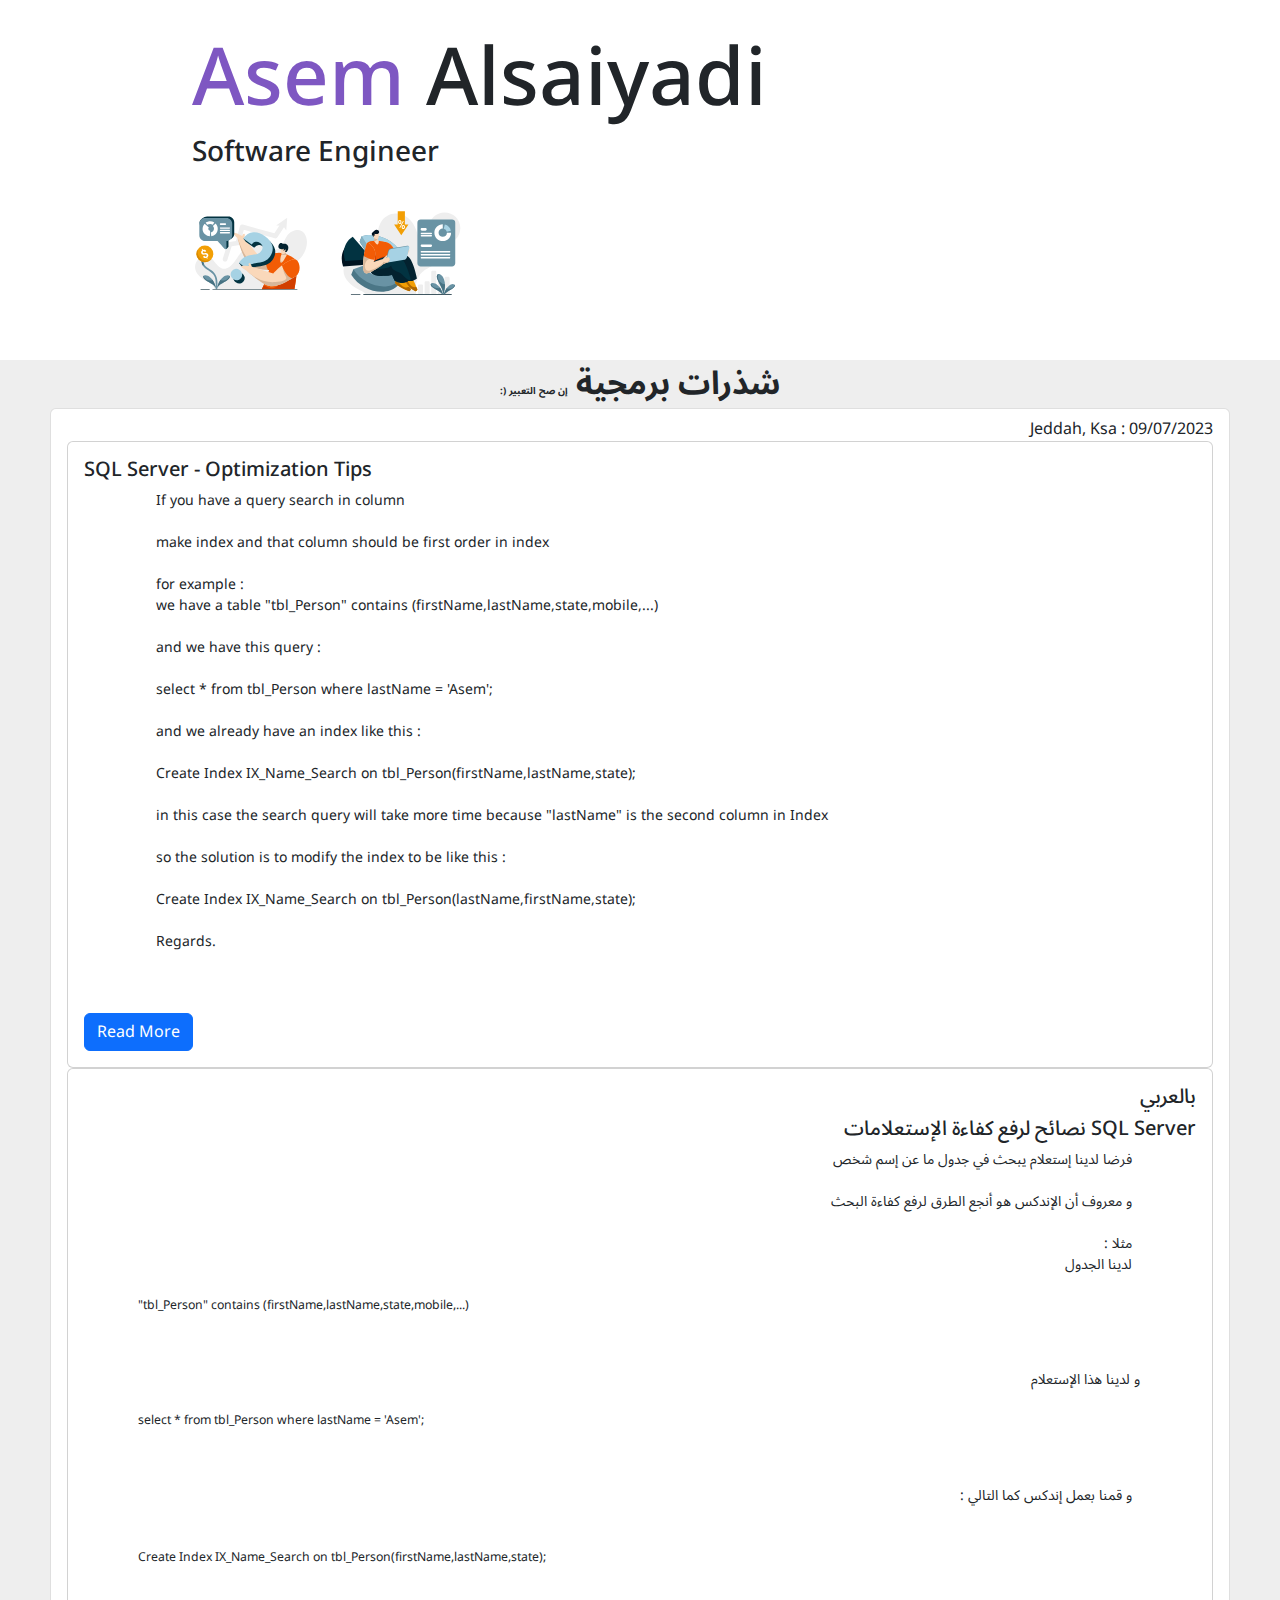
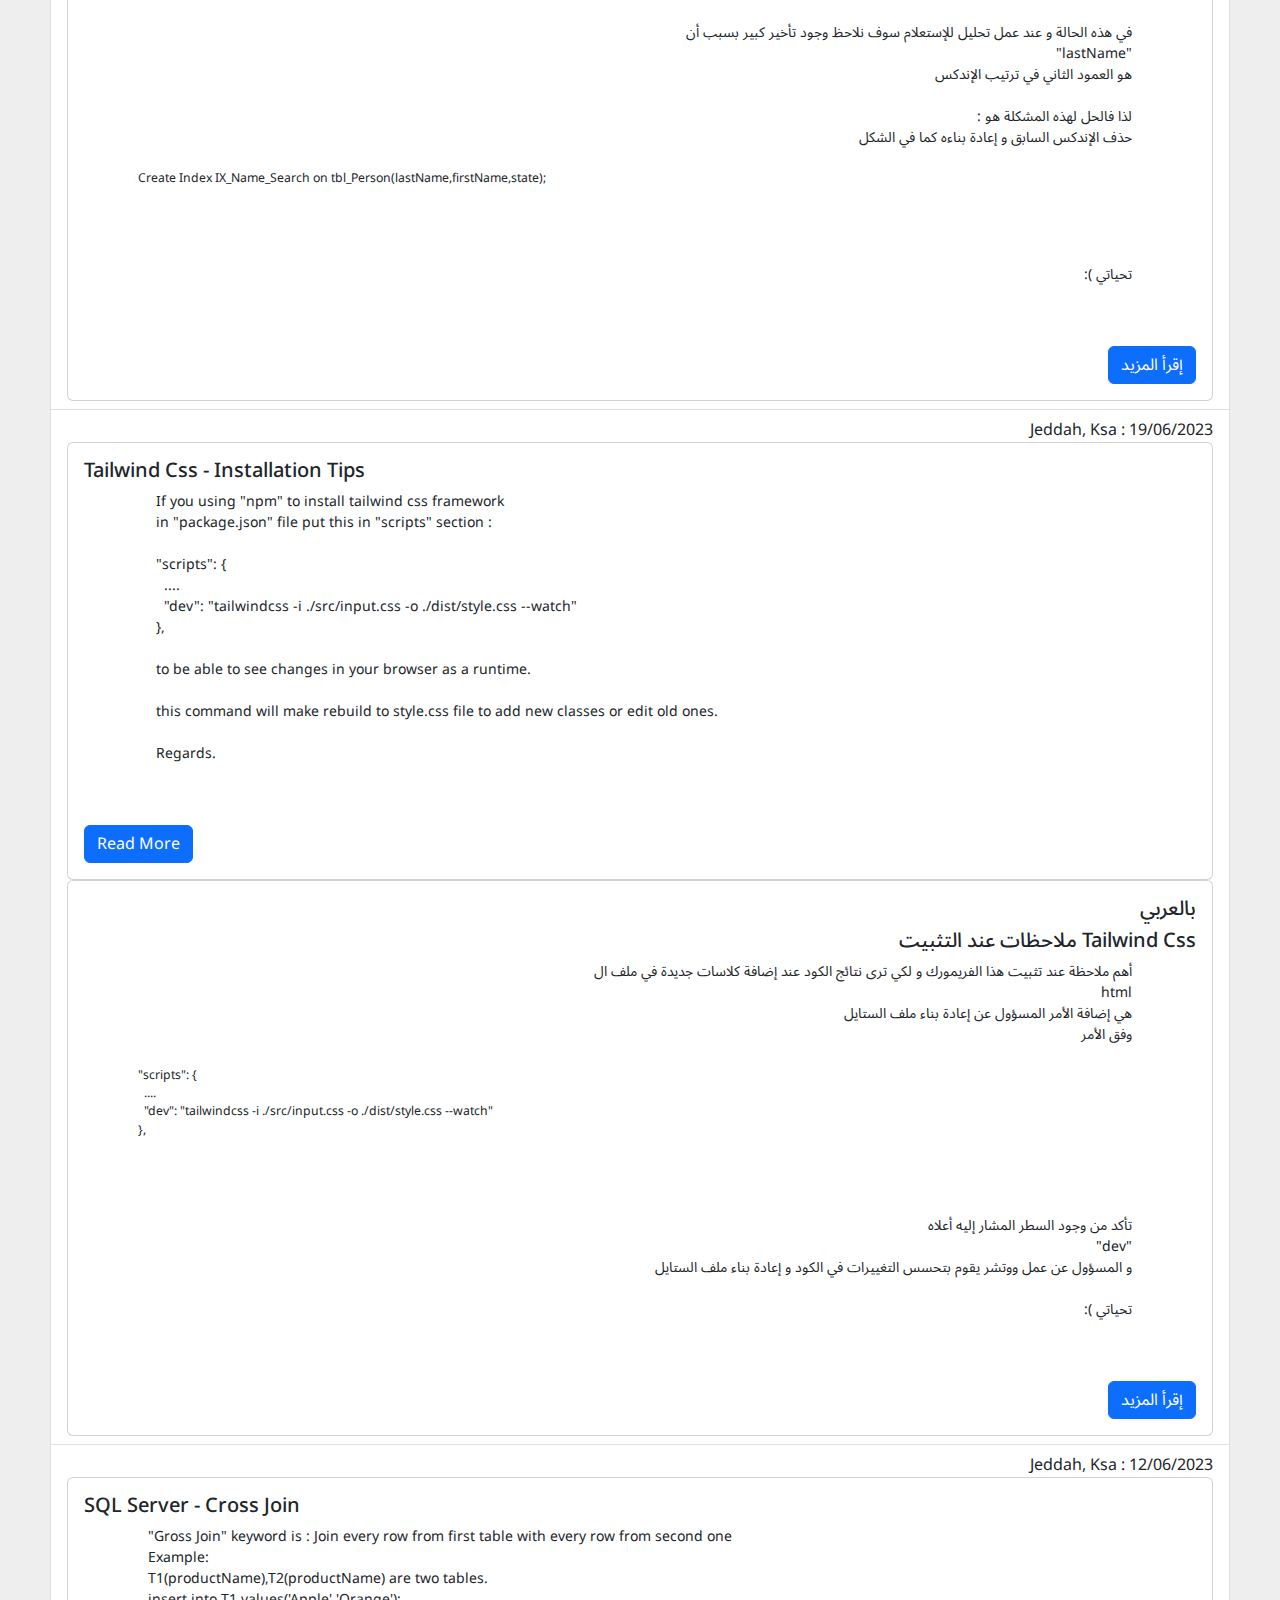
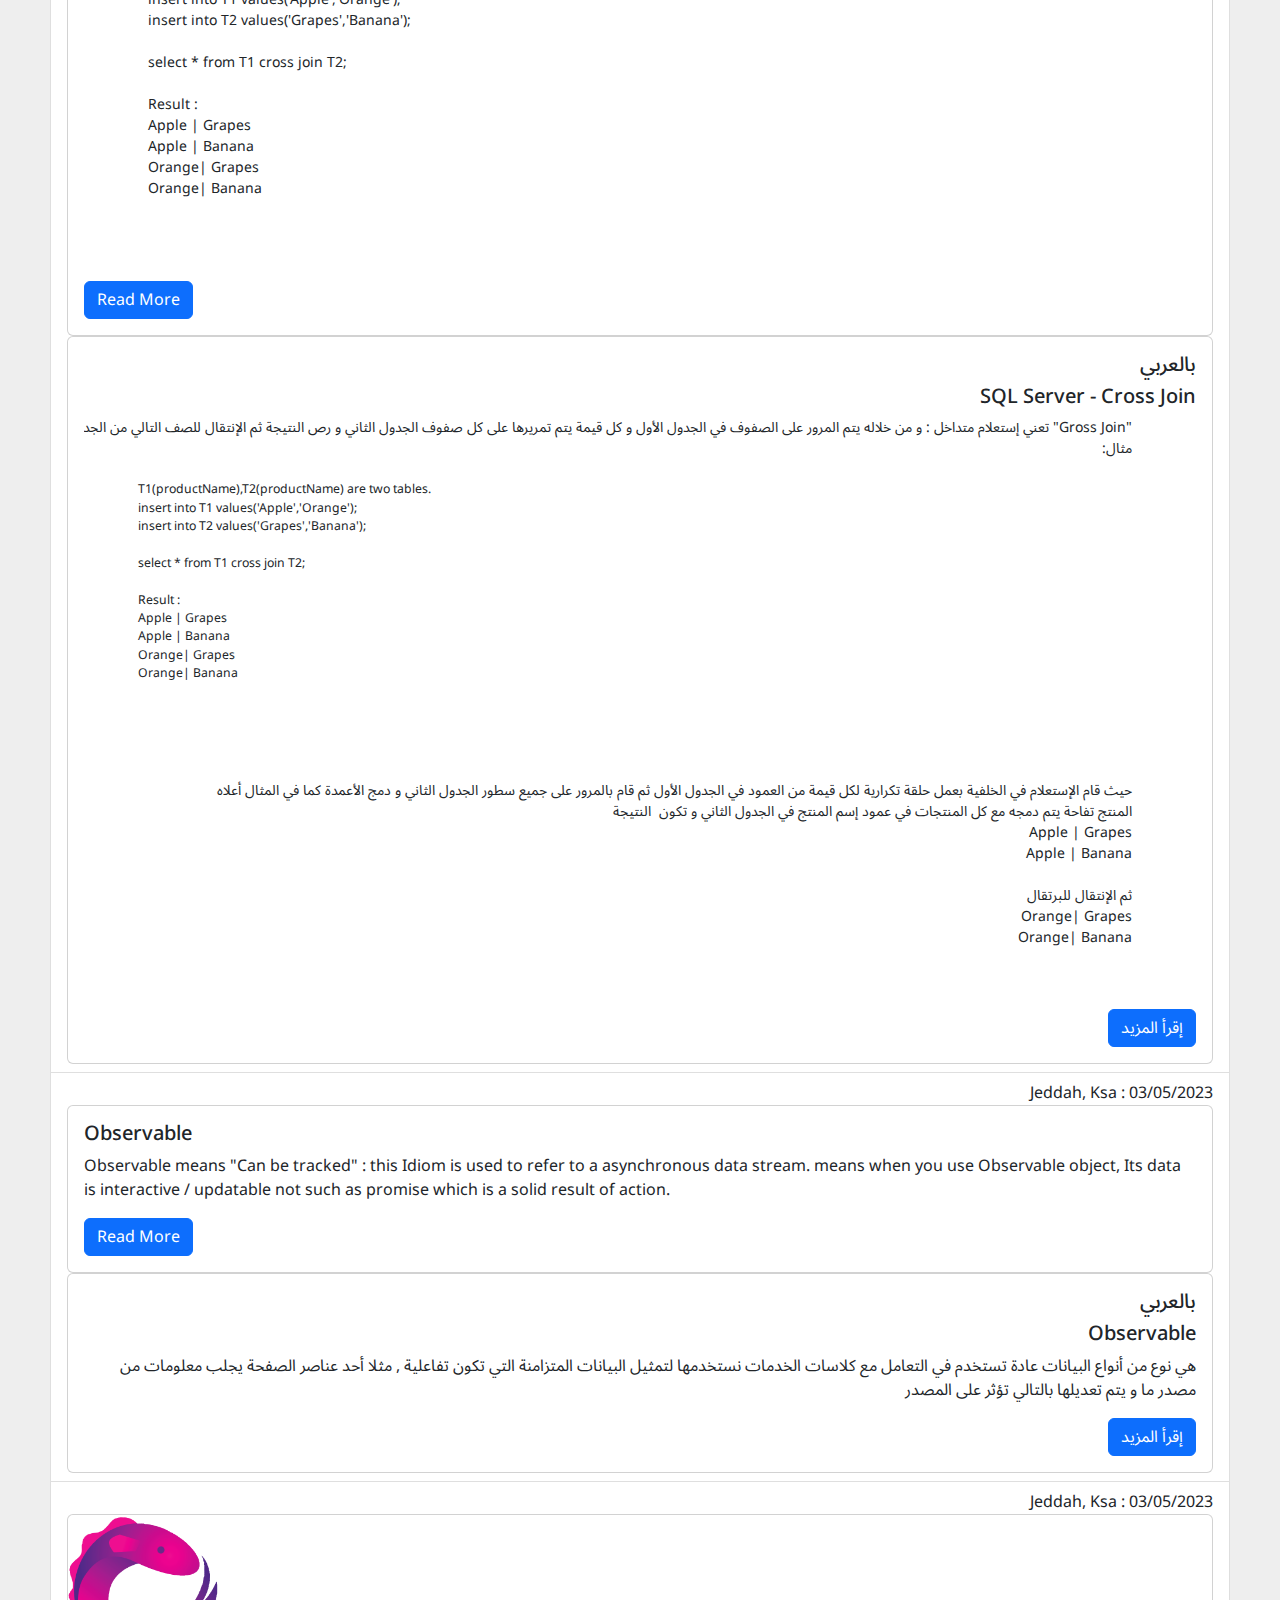
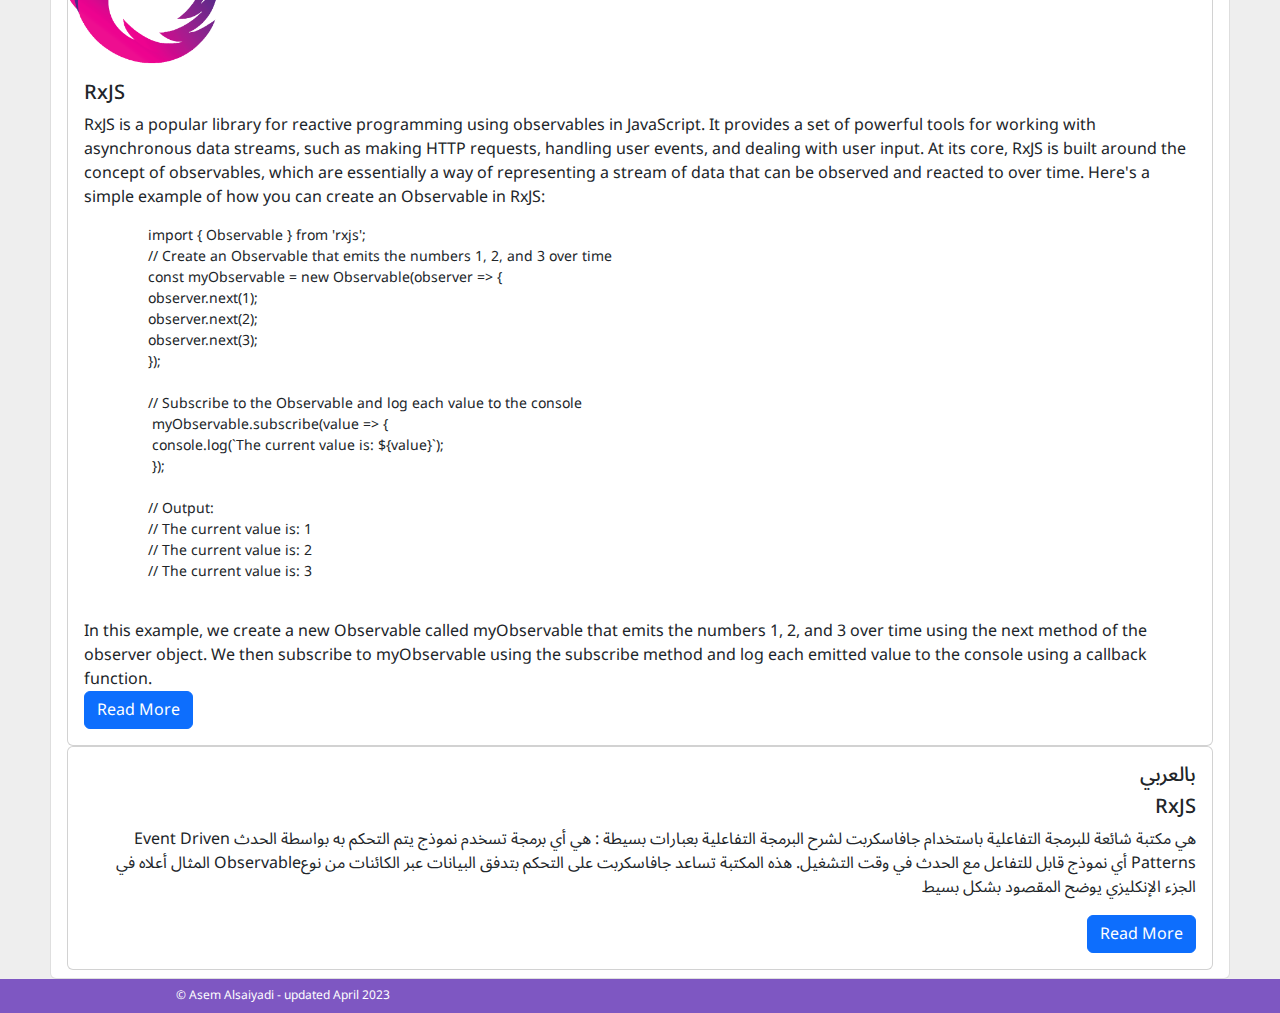
<file: index.html>
<!doctype html>
<html>

<head>
  <meta charset="utf-8">
  <meta name="viewport" content="width=device-width, initial-scale=1.0">
  <title>CV - Asem Alsaiyadi</title>
  <link rel="stylesheet" href="css/bootstrap.min.css">
  <link rel="preconnect" href="https://fonts.gstatic.com" crossorigin>
  <link rel="stylesheet" href="https://fonts.googleapis.com/css2?family=Noto+Sans+Arabic&display=swap">
  <link rel="stylesheet" href="css/style.css">
  <link rel="stylesheet" href="css/animations.css">
  <link rel="stylesheet" href="css/font-awesome.min.css">
  <link rel="preconnect" href="https://fonts.googleapis.com">
  <link rel="preconnect" href="https://fonts.googleapis.com">

  <script src="https://platform.linkedin.com/badges/js/profile.js" async defer type="text/javascript"></script>
</head>

<body>
  <header class="header">
    <div class="container align-center">
      <div class="avatar">
      </div>
      <div class="flex-fill">
        <h1 class="name"><span class="tc-main">Asem</span> Alsaiyadi</h1>
        <h3>Software Engineer</h3>
      </div>
    </div>
    <div class="container">
      <div class="flex-md-column imagebox style1">
        <a href="resume.html" style="text-decoration: none;">
          <img src="images/cv-icon.svg" width="150" alt="">
          <div class="imagebox-title">
            <h3><span>Resume</span></h3>
          </div>
        </a>
      </div>
      <div class="flex-md-column imagebox style1">
        <a href="projects.html" style="text-decoration: none;">
          <img src="images/projects-icon.svg" width="150" alt="Personal Projects">

          <div class="imagebox-title">
            <h3><span>Projects</span></h3>
          </div>
        </a>
      </div>
    </div>
  </header>
  <div class="container-fluid">
    <div class="row text-center">
      <label style="font-size: 2rem;direction: rtl;font-weight: 700;">شذرات برمجية <small style="font-size: 0.6rem;">إن
          صح التعبير (:</small></label>
    </div>
  </div>
  <div class="main">
    <div class="container-fluid" dir="rtl">
      
      <div class="list-group">

        <div class="list-group-item">
          <div class="list-group-item-headig">
            09/07/2023 : Jeddah, Ksa
          </div>
          <div class="card" dir="ltr">
            <div class="card-body">
              <h5 class="card-title">SQL Server - Optimization Tips</h5>
              <pre class="card-text">
                  If you have a query search in column 

                  make index and that column should be first order in index

                  for example :
                  we have a table "tbl_Person" contains (firstName,lastName,state,mobile,...)

                  and we have this query :

                  select * from tbl_Person where lastName = 'Asem';

                  and we already have an index like this :

                  Create Index IX_Name_Search on tbl_Person(firstName,lastName,state);

                  in this case the search query will take more time because "lastName" is the second column in Index

                  so the solution is to modify the index to be like this :
                  
                  Create Index IX_Name_Search on tbl_Person(lastName,firstName,state);

                  Regards.
              </pre>
              <br>
              <a href="#" class="btn btn-primary">Read More</a>
            </div>
          </div>
          <div class="card" dir="rtl">
            <div class="card-body">
              <h5>بالعربي</h5>
              <h5 class="card-title ar-title">SQL Server نصائح لرفع كفاءة الإستعلامات </h5>
              <pre class="card-text">
                فرضا لدينا إستعلام يبحث في جدول ما عن إسم شخص

                و معروف أن الإندكس هو أنجع الطرق لرفع كفاءة البحث

                مثلا :
                لدينا الجدول 
                <pre dir="ltr">
                  "tbl_Person" contains (firstName,lastName,state,mobile,...)
                </pre>
              و لدينا هذا الإستعلام 
                <pre dir="ltr">
                  select * from tbl_Person where lastName = 'Asem';
                </pre>
                و قمنا بعمل إندكس كما التالي :
                
                <pre dir="ltr">
                  Create Index IX_Name_Search on tbl_Person(firstName,lastName,state);
                </pre>
                في هذه الحالة و عند عمل تحليل للإستعلام سوف نلاحظ وجود تأخير كبير بسبب أن
                "lastName" 
                هو العمود الثاني في ترتيب الإندكس

                لذا فالحل لهذه المشكلة هو :
                حذف الإندكس السابق و إعادة بناءه كما في الشكل
                <pre dir="ltr">
                  Create Index IX_Name_Search on tbl_Person(lastName,firstName,state);
                </pre>

                تحياتي ):
              </pre>
              <br>
              <a href="#" class="btn btn-primary">إقرأ المزيد</a>
            </div>
          </div>

        </div>

        <div class="list-group-item">
          <div class="list-group-item-headig">
            19/06/2023 : Jeddah, Ksa
          </div>
          <div class="card" dir="ltr">
            <div class="card-body">
              <h5 class="card-title">Tailwind Css - Installation Tips</h5>
              <pre class="card-text">
                  If you using "npm" to install tailwind css framework
                  in "package.json" file put this in "scripts" section :

                  "scripts": {
                    ....
                    "dev": "tailwindcss -i ./src/input.css -o ./dist/style.css --watch"
                  },

                  to be able to see changes in your browser as a runtime.

                  this command will make rebuild to style.css file to add new classes or edit old ones.

                  Regards.
              </pre>
              <br>
              <a href="#" class="btn btn-primary">Read More</a>
            </div>
          </div>
          <div class="card" dir="rtl">
            <div class="card-body">
              <h5>بالعربي</h5>
              <h5 class="card-title ar-title">Tailwind Css ملاحظات عند التثبيت </h5>
              <pre class="card-text">
                أهم ملاحظة عند تثبيت هذا الفريمورك و لكي ترى نتائج الكود عند إضافة كلاسات جديدة في ملف ال
                html
                هي إضافة الأمر المسؤول عن إعادة بناء ملف الستايل
                وفق الأمر
                <pre dir="ltr">
                  "scripts": {
                    ....
                    "dev": "tailwindcss -i ./src/input.css -o ./dist/style.css --watch"
                  },
                </pre>
                
                تأكد من وجود السطر المشار إليه أعلاه
                "dev"
                و المسؤول عن عمل ووتشر يقوم بتحسس التغييرات في الكود و إعادة بناء ملف الستايل

                تحياتي ):
              </pre>
              <br>
              <a href="#" class="btn btn-primary">إقرأ المزيد</a>
            </div>
          </div>

        </div>

        <div class="list-group-item">
          <div class="list-group-item-headig">
            12/06/2023 : Jeddah, Ksa
          </div>
          <div class="card" dir="ltr">
            <div class="card-body">
              <h5 class="card-title">SQL Server - Cross Join</h5>
              <pre class="card-text">
                "Gross Join" keyword is : Join every row from first table with every row from second one
                Example:
                T1(productName),T2(productName) are two tables.
                insert into T1 values('Apple','Orange');
                insert into T2 values('Grapes','Banana');

                select * from T1 cross join T2;

                Result :
                Apple | Grapes
                Apple | Banana
                Orange| Grapes
                Orange| Banana
                
              </pre>
              <br>
              <a href="#" class="btn btn-primary">Read More</a>
            </div>
          </div>
          <div class="card" dir="rtl">
            <div class="card-body">
              <h5>بالعربي</h5>
              <h5 class="card-title">SQL Server - Cross Join</h5>
              <pre class="card-text">
                "Gross Join" تعني إستعلام متداخل : و من خلاله يتم المرور على الصفوف في الجدول الأول و كل قيمة يتم تمريرها على كل صفوف الجدول الثاني و رص النتيجة ثم الإنتقال للصف التالي من الجدول الأول و هكذا
                مثال:
                <pre dir="ltr">
                  T1(productName),T2(productName) are two tables.
                  insert into T1 values('Apple','Orange');
                  insert into T2 values('Grapes','Banana');
  
                  select * from T1 cross join T2;
  
                  Result :
                  Apple | Grapes
                  Apple | Banana
                  Orange| Grapes
                  Orange| Banana
                </pre>
                

                حيث قام الإستعلام في الخلفية بعمل حلقة تكرارية لكل قيمة من العمود في الجدول الأول ثم قام بالمرور على جميع سطور الجدول الثاني و دمج الأعمدة كما في المثال أعلاه
                المنتج تفاحة يتم دمجه مع كل المنتجات في عمود إسم المنتج في الجدول الثاني و تكون  النتيجة
                Apple | Grapes
                Apple | Banana

                ثم الإنتقال للبرتقال
                Orange| Grapes
                Orange| Banana
              </pre>
              <br>
              <a href="#" class="btn btn-primary">إقرأ المزيد</a>
            </div>
          </div>

        </div>

        <div class="list-group-item">
          <div class="list-group-item-headig">
            03/05/2023 : Jeddah, Ksa
          </div>
          <div class="card" dir="ltr">
            <div class="card-body">
              <h5 class="card-title">Observable</h5>
              <p class="card-text">
                Observable means "Can be tracked" : this Idiom is used to refer to a asynchronous data stream.
                means when you use Observable object, Its data is interactive / updatable not such as promise which is
                a solid result of action.
              </p>
              <a href="#" class="btn btn-primary">Read More</a>
            </div>
          </div>
          <div class="card" dir="rtl">
            <div class="card-body">
              <h5>بالعربي</h5>
              <h5 class="card-title">Observable</h5>
              <p class="card-text">
                هي نوع من أنواع البيانات عادة تستخدم في التعامل مع كلاسات الخدمات
                نستخدمها لتمثيل البيانات المتزامنة التي تكون تفاعلية , مثلا أحد عناصر الصفحة يجلب معلومات من مصدر ما و
                يتم تعديلها بالتالي تؤثر على المصدر
              </p>
              <a href="#" class="btn btn-primary">إقرأ المزيد</a>
            </div>
          </div>
        </div>

        <div class="list-group-item">
          <div class="list-group-item-headig">
            03/05/2023 : Jeddah, Ksa
          </div>
          <div class="card" dir="ltr">
            <img src="images/rxjs.png" style="max-width: 150px !important;" class="card-img-top" alt="...">
            <div class="card-body">
              <h5 class="card-title">RxJS</h5>
              <p class="card-text">
                RxJS is a popular library for reactive programming using observables in JavaScript. It provides a set of
                powerful tools for working with asynchronous data streams, such as making HTTP requests, handling user
                events,
                and dealing with user input.

                At its core, RxJS is built around the concept of observables, which are essentially a way of
                representing
                a stream of data that can be observed and reacted to over time.

                Here's a simple example of how you can create an Observable in RxJS:

              <pre>
                import { Observable } from 'rxjs';
                // Create an Observable that emits the numbers 1, 2, and 3 over time
                const myObservable = new Observable(observer => {
                observer.next(1);
                observer.next(2);
                observer.next(3);
                });
              
                // Subscribe to the Observable and log each value to the console
                 myObservable.subscribe(value => {
                 console.log(`The current value is: ${value}`);
                 });

                // Output:
                // The current value is: 1
                // The current value is: 2
                // The current value is: 3
            </pre>
              In this example, we create a new Observable called myObservable that emits the numbers 1, 2, and 3 over
              time
              using the next method of the observer object. We then subscribe to myObservable using the subscribe
              method
              and
              log each emitted value to the console using a callback function.


              </pre>
              <br>
              <a href="#" class="btn btn-primary">Read More</a>
            </div>
          </div>
          <div class="card" dir="rtl">
            <div class="card-body">
              <h5>بالعربي</h5>
              <h5 class="card-title">RxJS</h5>
              <p class="card-text">
                هي مكتبة شائعة للبرمجة التفاعلية باستخدام جافاسكربت
                لشرح البرمجة التفاعلية بعبارات بسيطة :
                هي أي برمجة تسخدم نموذج يتم التحكم به بواسطة الحدث
                Event Driven Patterns
                أي نموذج قابل للتفاعل مع الحدث في وقت التشغيل.
                هذه المكتبة تساعد جافاسكربت على التحكم بتدفق البيانات عبر الكائنات من نوعObservable

                المثال أعلاه في الجزء الإنكليزي يوضح المقصود بشكل بسيط

              </p>
              <a href="#" class="btn btn-primary">Read More</a>
            </div>
          </div>
        </div>

      </div>
    </div>
  </div>



  <footer>
    <div class="container">&copy; Asem Alsaiyadi - updated April 2023</div>
  </footer>

</body>

</html>
</file>
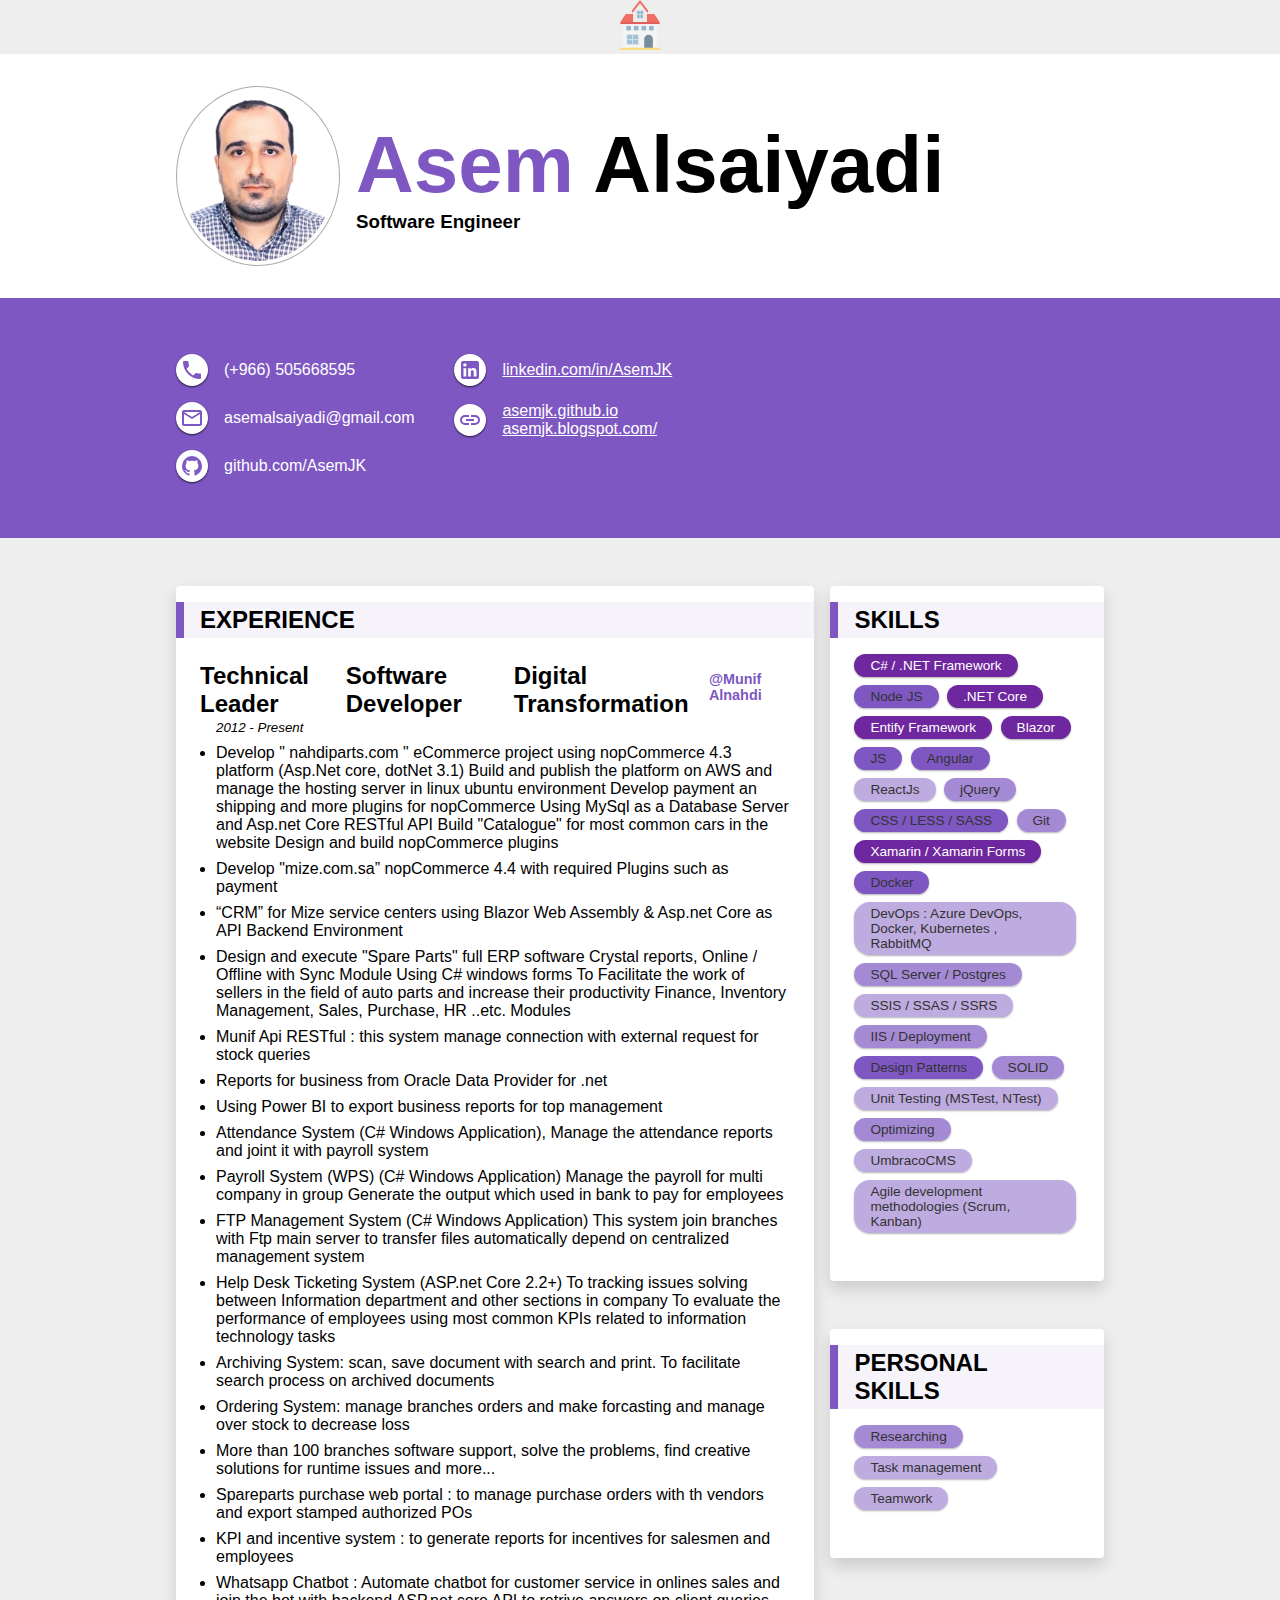
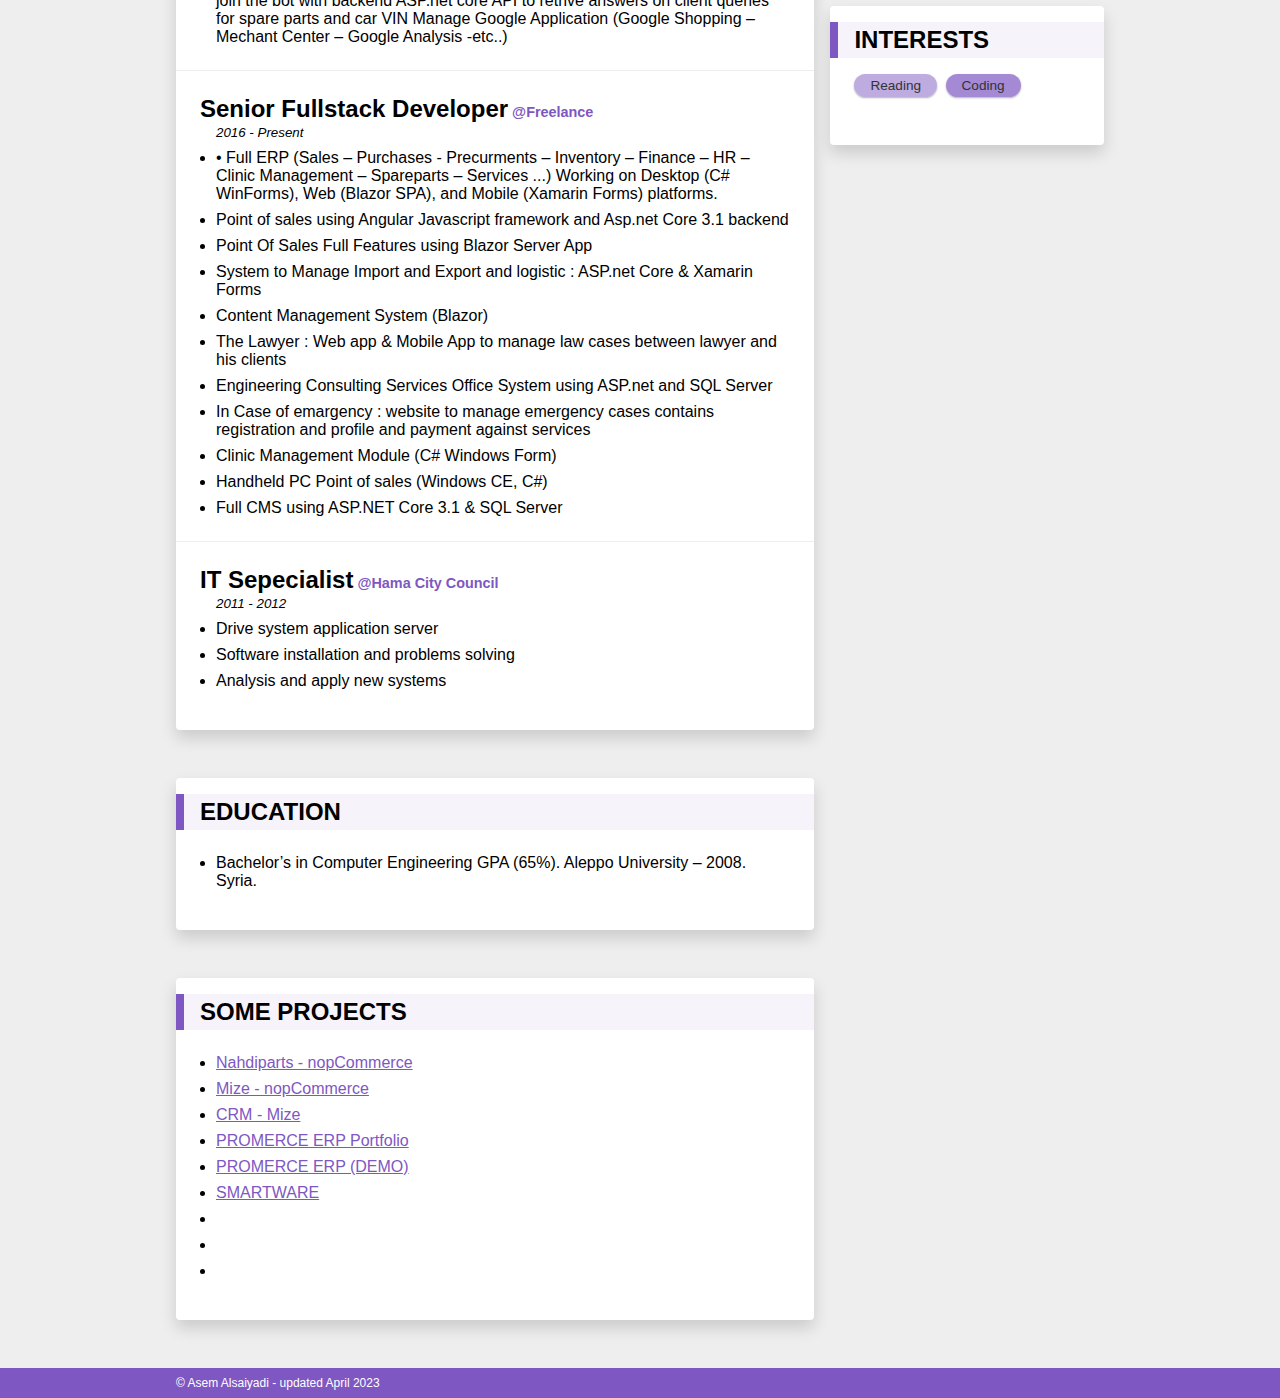
<file: resume.html>
<!doctype html>
<html>

<head>
    <meta charset="utf-8">
    <meta name="viewport" content="width=device-width, initial-scale=1.0">
    <title>CV - Asem Alsaiyadi</title>
    <link rel="stylesheet" href="css/style.css">
</head>

<body>
    <div class="container align-center">
        <a href="/index.html"><img src="images/home.svg" width="50" alt=""></a>
    </div>
    <header class="header">
        <div class="container align-center">
            <div class="avatar">
                <a href="index.html" style="text-decoration: none;"></a><img src="./images/avatar.png" alt="avatar"></a>
            </div>
            <div class="flex-fill">
                <h1 class="name"><span class="tc-main">Asem</span> Alsaiyadi</h1>
                <h3>Software Engineer</h3>
            </div>
        </div>
    </header>
    <!--  -->
    <div class="container">

    </div>
    <section class="contacts">
        <div class="container">
            <div class="col-3">
                <div class="contact">
                    <span class="contact__icon">
                        <svg style="width:24px;height:24px" viewBox="0 0 24 24">
                            <path fill="currentColor"
                                d="M6.62,10.79C8.06,13.62 10.38,15.94 13.21,17.38L15.41,15.18C15.69,14.9 16.08,14.82 16.43,14.93C17.55,15.3 18.75,15.5 20,15.5A1,1 0 0,1 21,16.5V20A1,1 0 0,1 20,21A17,17 0 0,1 3,4A1,1 0 0,1 4,3H7.5A1,1 0 0,1 8.5,4C8.5,5.25 8.7,6.45 9.07,7.57C9.18,7.92 9.1,8.31 8.82,8.59L6.62,10.79Z" />
                        </svg>
                    </span>
                    <span>(+966) 505668595</span>
                </div>
                <div class="contact">
                    <span class="contact__icon">
                        <svg style="width:24px;height:24px" viewBox="0 0 24 24">
                            <path fill="currentColor"
                                d="M22 6C22 4.9 21.1 4 20 4H4C2.9 4 2 4.9 2 6V18C2 19.1 2.9 20 4 20H20C21.1 20 22 19.1 22 18V6M20 6L12 11L4 6H20M20 18H4V8L12 13L20 8V18Z" />
                        </svg>
                    </span>
                    <span>asemalsaiyadi@gmail.com</span>
                </div>
                <div class="contact">
                    <span class="contact__icon">
                        <svg style="width:24px;height:24px" viewBox="0 0 24 24">
                            <path fill="currentColor"
                                d="M12,2A10,10 0 0,0 2,12C2,16.42 4.87,20.17 8.84,21.5C9.34,21.58 9.5,21.27 9.5,21C9.5,20.77 9.5,20.14 9.5,19.31C6.73,19.91 6.14,17.97 6.14,17.97C5.68,16.81 5.03,16.5 5.03,16.5C4.12,15.88 5.1,15.9 5.1,15.9C6.1,15.97 6.63,16.93 6.63,16.93C7.5,18.45 8.97,18 9.54,17.76C9.63,17.11 9.89,16.67 10.17,16.42C7.95,16.17 5.62,15.31 5.62,11.5C5.62,10.39 6,9.5 6.65,8.79C6.55,8.54 6.2,7.5 6.75,6.15C6.75,6.15 7.59,5.88 9.5,7.17C10.29,6.95 11.15,6.84 12,6.84C12.85,6.84 13.71,6.95 14.5,7.17C16.41,5.88 17.25,6.15 17.25,6.15C17.8,7.5 17.45,8.54 17.35,8.79C18,9.5 18.38,10.39 18.38,11.5C18.38,15.32 16.04,16.16 13.81,16.41C14.17,16.72 14.5,17.33 14.5,18.26C14.5,19.6 14.5,20.68 14.5,21C14.5,21.27 14.66,21.59 15.17,21.5C19.14,20.16 22,16.42 22,12A10,10 0 0,0 12,2Z" />
                        </svg>
                    </span>
                    <span>github.com/AsemJK</span>
                </div>
            </div>
            <div class="col-7">
                <div class="contact">
                    <span class="contact__icon">
                        <svg style="width:24px;height:24px" viewBox="0 0 24 24">
                            <path fill="currentColor"
                                d="M19 3A2 2 0 0 1 21 5V19A2 2 0 0 1 19 21H5A2 2 0 0 1 3 19V5A2 2 0 0 1 5 3H19M18.5 18.5V13.2A3.26 3.26 0 0 0 15.24 9.94C14.39 9.94 13.4 10.46 12.92 11.24V10.13H10.13V18.5H12.92V13.57C12.92 12.8 13.54 12.17 14.31 12.17A1.4 1.4 0 0 1 15.71 13.57V18.5H18.5M6.88 8.56A1.68 1.68 0 0 0 8.56 6.88C8.56 5.95 7.81 5.19 6.88 5.19A1.69 1.69 0 0 0 5.19 6.88C5.19 7.81 5.95 8.56 6.88 8.56M8.27 18.5V10.13H5.5V18.5H8.27Z" />
                        </svg>
                    </span>
                    <span><a target="_blank"
                            href="https://vn.linkedin.com/in/AsemJK">linkedin.com/in/AsemJK</a></span>
                </div>
                <div class="contact">
                    <span class="contact__icon">
                        <svg style="width:24px;height:24px" viewBox="0 0 24 24">
                            <path fill="currentColor"
                                d="M3.9,12C3.9,10.29 5.29,8.9 7,8.9H11V7H7A5,5 0 0,0 2,12A5,5 0 0,0 7,17H11V15.1H7C5.29,15.1 3.9,13.71 3.9,12M8,13H16V11H8V13M17,7H13V8.9H17C18.71,8.9 20.1,10.29 20.1,12C20.1,13.71 18.71,15.1 17,15.1H13V17H17A5,5 0 0,0 22,12A5,5 0 0,0 17,7Z" />
                        </svg>
                    </span>
                    <span>
                        <a target="_blank" href="http://AsemJK.github.io">asemjk.github.io</a><br><a target="_blank"
                            href="https://asemjk.blogspot.com/">asemjk.blogspot.com/</a>
                    </span>
                </div>
            </div>
        </div>
    </section>

    <div class="container">
        <div class="col-7 pr">
            <section class="block block--exp">
                <header>Experience</header>
                <article class="n-sizing">
                    <div class="company">
                        <h2>Technical Leader</h2>
                        <h2>Software Developer</h2>
                        <h2>Digital Transformation</h2>
                        <h4 class="company__name">&commat;Munif Alnahdi</h4>
                    </div>
                    <small class="company__time">2012 - Present</small>
                    <div class="body">
                        <p>Develop " nahdiparts.com " eCommerce project using nopCommerce 4.3 platform
                            (Asp.Net core, dotNet 3.1)
                            Build and publish the platform on AWS and manage the hosting server in linux ubuntu
                            environment
                            Develop payment an shipping and more plugins for nopCommerce
                            Using MySql as a Database Server and Asp.net Core RESTful API
                            Build "Catalogue" for most common cars in the website
                            Design and build nopCommerce plugins
                        </p>
                        <p>Develop "mize.com.sa” nopCommerce 4.4 with required Plugins such as payment</p>
                        <p>“CRM” for Mize service centers using Blazor Web Assembly & Asp.net Core as API Backend
                            Environment </p>
                        <p>Design and execute "Spare Parts" full ERP software
                            Crystal reports, Online / Offline with Sync Module
                            Using C# windows forms
                            To Facilitate the work of sellers in the field of auto parts and increase their productivity
                            Finance, Inventory Management, Sales, Purchase, HR ..etc. Modules
                        </p>
                        <p>Munif Api RESTful : this system manage connection with external request for stock queries</p>
                        <p>Reports for business from Oracle Data Provider for .net</p>
                        <p>Using Power BI to export business reports for top management</p>
                        <p>Attendance System (C# Windows Application), Manage the attendance reports and joint it with
                            payroll system</p>
                        <p>Payroll System (WPS) (C# Windows Application)
                            Manage the payroll for multi company in group
                            Generate the output which used in bank to pay for employees
                        </p>
                        <p>FTP Management System (C# Windows Application)
                            This system join branches with Ftp main server to transfer files automatically depend on
                            centralized management system
                        </p>
                        <p>Help Desk Ticketing System (ASP.net Core 2.2+)
                            To tracking issues solving between Information department and other sections in company
                            To evaluate the performance of employees using most common KPIs related to information
                            technology tasks
                        </p>
                        <p>Archiving System: scan, save document with search and print.
                            To facilitate search process on archived documents
                        </p>
                        <p>Ordering System: manage branches orders and make forcasting and manage over stock to decrease
                            loss</p>
                        <p>More than 100 branches software support, solve the problems, find creative solutions for
                            runtime issues and more...</p>
                        <p>Spareparts purchase web portal : to manage purchase orders with th vendors and export stamped
                            authorized POs</p>
                        <p>KPI and incentive system : to generate reports for incentives for salesmen and employees</p>
                        <p>Whatsapp Chatbot : Automate chatbot for customer service in onlines sales and join the bot
                            with backend ASP.net core API to retrive answers on client queries for spare parts and car
                            VIN
                            Manage Google Application (Google Shopping – Mechant Center – Google Analysis -etc..)
                        </p>
                    </div>
                </article>

                <article class="n-sizing">
                    <div class="company">
                        <h2>Senior Fullstack Developer</h2>
                        <h4 class="company__name">&commat;Freelance</h4>
                    </div>
                    <small class="company__time">2016 - Present</small>
                    <div class="body">
                        <p>• Full ERP (Sales – Purchases - Precurments – Inventory – Finance – HR – Clinic Management –
                            Spareparts – Services ...)
                            Working on Desktop (C# WinForms), Web (Blazor SPA), and Mobile (Xamarin Forms) platforms.
                        </p>
                        <p>Point of sales using Angular Javascript framework and Asp.net Core 3.1 backend</p>
                        <p>Point Of Sales Full Features using Blazor Server App </p>
                        <p>System to Manage Import and Export and logistic : ASP.net Core & Xamarin Forms</p>
                        <p>Content Management System (Blazor)</p>
                        <p>The Lawyer : Web app & Mobile App to manage law cases between lawyer and his clients</p>
                        <p>Engineering Consulting Services Office System using ASP.net and SQL Server</p>
                        <p>In Case of emargency : website to manage emergency cases contains registration and profile
                            and payment against services</p>
                        <p>Clinic Management Module (C# Windows Form)</p>
                        <p>Handheld PC Point of sales (Windows CE, C#)</p>
                        <p>Full CMS using ASP.NET Core 3.1 & SQL Server</p>
                       
                    </div>
                </article>

                <article class="n-sizing">
                    <div class="company">
                        <h2>IT Sepecialist</h2>
                        <h4 class="company__name">&commat;Hama City Council</h4>
                    </div>
                    <small class="company__time">2011 - 2012</small>
                    <div class="body">
                        <p>Drive system application server</p>
                        <p>Software installation and problems solving</p>
                        <p>Analysis and apply new systems</p>
                    </div>
                </article>
            </section>

            <section class="block">
                <header>Education</header>
                <article>
                    <div class="body">
                        <p>Bachelor’s in
                            Computer Engineering
                            GPA (65%).
                            Aleppo University – 2008.
                            Syria.
                        </p>
                    </div>
                </article>
            </section>

            <section class="block">
                <header>Some Projects</header>
                <article>
                    <div class="body">
                        <p>
                            <a href="https://nahdiparts.com" target="_blank">Nahdiparts - nopCommerce</a>
                        </p>
                        <p>
                            <a href="https://mize.com.sa" target="_blank">Mize - nopCommerce</a>
                        </p>
                        <p>
                           <a href="http://crm.mize.sa" target="_blank">CRM - Mize</a> 
                        </p>
                        <p>
                            <a href="https://promercerp.com" target="_blank">PROMERCE ERP Portfolio</a>
                        </p>
                        <p>
                            <a href="https://demo.promercerp.com" target="_blank">PROMERCE ERP (DEMO)</a>
                        </p>
                        <p>
                            <a href="https://smartsware.com" target="_blank">SMARTWARE</a>
                        </p>
                        <p></p>
                        <p></p>
                        <p></p>
                    </div>
                </article>
            </section>

        </div>

        <div class="col-3">
            <section class="block">
                <header>Skills</header>
                <article>
                    <div class="tags">
                        <span class="strong x1">C# / .NET Framework</span>
                        <span class="strong x2">Node JS</span>
                        <span class="strong x1">.NET Core</span>
                        <span class="strong x1">Entify Framework</span>
                        <span class="strong x1">Blazor</span>
                        <span class="strong x2">JS</span>
                        <span class="strong x2">Angular</span>
                        <span>ReactJs</span>
                        <span class="strong">jQuery</span>
                        <span class="strong x2">CSS / LESS / SASS</span>
                        <span class="strong">Git</span>
                        <span class="strong x1">Xamarin / Xamarin Forms</span>
                        <span class="strong x2">Docker</span>
                        <span>DevOps : Azure DevOps, Docker, Kubernetes , RabbitMQ</span>
                        <span class="strong">SQL Server / Postgres</span>
                        <span>SSIS / SSAS / SSRS</span>
                        <span class="strong">IIS / Deployment</span>
                        <span class="strong x2">Design Patterns</span>
                        <span class="strong">SOLID</span>
                        <span>Unit Testing (MSTest, NTest)</span>
                        <span class="strong">Optimizing</span>
                        <span>UmbracoCMS</span>
                        <span>Agile development methodologies (Scrum, Kanban)</span>
                    </div>
                </article>
            </section>

            <section class="block">
                <header>Personal Skills</header>
                <article>
                    <div class="tags">
                        <span class="strong">Researching</span>
                        <span>Task management</span>
                        <span>Teamwork</span>
                    </div>
                </article>
            </section>

            <section class="block">
                <header>Interests</header>
                <article>
                    <div class="tags">
                        <span>Reading</span>
                        <span class="strong">Coding</span>
                    </div>
                </article>
            </section>
        </div>
    </div>

    <footer>
        <div class="container">&copy; Asem Alsaiyadi - updated April 2023</div>
    </footer>
</body>

</html>
</file>
<file: css/style.css>
:root {
    --primary: #7e57c2;
    --dalem: #6f27a0;
    --body-bg: #eee;
    --header-bg: #fff;
    --block-bg: #fff;
    --separator-color: #eee;
    --sizing: 1.5rem;
    --icon-w: 32px;
  }
  
  * {
    margin: 0;
    padding: 0;
    box-sizing: border-box;
  }
  
  html, body {
    font-family: 'Noto Sans Arabic', Roboto, Arial, Verdana, sans-serif;
    background: var(--body-bg);
    height: 100vh;
  }
h1,h2,h3,h4,h5,a,pre{
  font-family: 'Noto Sans Arabic', Roboto, Arial, Verdana, sans-serif;
}
  body{
    display: flex;
  flex-direction: column;
  }

  a {
    color: var(--primary);
  }
  
  .container {
    max-width: 960px;
    margin: auto;
    display: flex;
    padding-left: 1rem;
    padding-right: 1rem;
  }
  
  .container .col-3 {
    flex: 3;
  }
  
  .container .col-7 {
    flex: 7;
  }
  
  .flex-fill {
    flex: 1;
  }
  
  .header {
    padding: 2rem 0;
    background: var(--header-bg);
  }
  
  .align-center {
    align-items: center;
  }
  
  .name {
    font-size: 5rem;
  }
  
  .avatar {
    margin-right: 1rem;
  }
  
  .avatar img {
    display: block;
    border-radius: 50%;
    padding: 4px;
    border: 1px solid #aaa;
    max-width: 164px;
  }
  
  .contacts {
    background: var(--primary);
    padding: 3rem 0;
    color: #fff;
  }
  
  .contact {
    padding: .5rem 0;
    display: flex;
    align-items: center;
  }
  
  .contact .contact__icon {
    width: var(--icon-w);
    height: var(--icon-w);
    border-radius: 50%;
    background: #fff;
    color: var(--primary);
    box-shadow: 0 1px 2px 0px rgba(0,0,0,.75);
    margin-right: 16px;
    display: flex;
    align-items: center;
    justify-content: center;
  }
  
  .contact a {
    color: #fff;
  }
  
  footer {
    background: var(--primary);
    font-size: .75rem;
    padding: .5rem;
    text-align: center;
    color: #fff;
    flex-shrink: 0;
    bottom: 0;
  }
  
  .block {
    margin: 3rem 0;
    background: var(--block-bg);
    padding: 1rem var(--sizing);
    border-radius: 4px;
    box-shadow: 0 0.5rem 1rem rgba(0,0,0,.15);
  }
  
  .block > header {
    font-size: 1.5rem;
    text-transform: capitalize;
    margin-left: calc(-1 * var(--sizing));
    margin-right: calc(-1 * var(--sizing));
    padding: .25rem 2rem .25rem 1rem;
    border-left: .5rem solid var(--primary);
    text-transform: uppercase;
    font-weight: 700;
    font-size: 1.5rem;
    background: rgba(126, 87, 194, .07);
  }
  
  .block article {
    padding: 1rem 0 1.5rem 0;
  }
  
  .block article > h4 {
    font-size: 1rem;
    font-weight: 600;
  }
  
  .block article .body p {
    margin-top: .5rem;
    margin-left: 1rem;
    display: list-item;
  }
  
  .block--exp article {
    padding: var(--sizing);
  }
  
  .block--exp > article + article {
    border-top: 1px solid var(--separator-color);
  }
  
  .tags > span {
    display: inline-block;
    margin: 0 4px 8px 0;
    padding: 4px 16px;
    font-size: .85rem;
    background: rgba(126, 87, 194, 0.5);
    border-radius: 16px;
    box-shadow: 0 1px 2px 0 rgba(0,0,0,.3);
    color: #333;
  }
  
  .tags > span.strong {
    background: rgba(126, 87, 194, 0.7);
  }
  .tags > span.strong.x1 {
    background: var(--dalem);
    color: #fff;
  }
  .tags > span.strong.x2 {
    background: var(--primary);
  }
  
  .pr {
    padding-right: 1rem;
  }
  
  .tc-main {
    color: var(--primary);
  }
  
  .bg-main {
    background: var(--primary);
  }
  
  .n-sizing {
    margin-left: calc(-1 * var(--sizing));
    margin-right: calc(-1 * var(--sizing));
    padding-left: var(--sizing);
    padding-right: var(--sizing);
  }
  
  .company {
    display: flex;
    align-items: baseline;
  }
  
  .company__name {
    color: var(--primary);
    font-weight: 600;
    font-size: .9rem;
    margin-left: .25rem;
  }
  
  .company__time {
    margin-left: 1rem;
    font-style: italic;
  }
  
  @media screen and (max-width: 768px) {
    .container {
      display: block;
    }
  
    .pr {
      padding-right: 0;
    }
  
    .company {
      display: block;
    }
  }
  
  .main{
    flex-grow: 1;
    margin-inline: 3%;
  }

  .ar-title{
    direction: rtl;
  }
</file>
<file: css/animations.css>
.imagebox-item,
.iconbox-item {
  margin-bottom: 30px;
}
/* Imagebox Style1 */
.imagebox.style1 {
  position: relative;
  /* overflow: hidden; */
}

.imagebox.style1 .imagebox-title {
  padding: 10px 80px 11px 20px;
  background: rgba(65, 84, 100, 0.85);
  min-height: 45px;
  position: absolute;
  left: 20px;
  right: 20px;
  bottom: 20px;
  visibility: hidden;
  -webkit-transition: all 0.3s ease-in-out;
  -moz-transition: all 0.3s ease-in-out;
  -ms-transition: all 0.3s ease-in-out;
  -o-transition: all 0.3s ease-in-out;
  transition: all 0.3s ease-in-out;
}

.imagebox.style1:hover .imagebox-title {
  /* visibility: visible;
    opacity: 0;
    -webkit-transform: translateY(100%);
       -moz-transform: translateY(100%);
        -ms-transform: translateY(100%);
         -o-transform: translateY(100%);
            transform: translateY(100%); */

  opacity: 1;
  visibility: visible;
  -webkit-transform: translateY(0);
  -moz-transform: translateY(0);
  -ms-transform: translateY(0);
  -o-transform: translateY(0);
  transform: translateY(0);
  -webkit-transition: all 0.3s ease-in-out;
  -moz-transition: all 0.3s ease-in-out;
  -ms-transition: all 0.3s ease-in-out;
  -o-transition: all 0.3s ease-in-out;
  transition: all 0.3s ease-in-out;
}

.imagebox.style1 .imagebox-title h3 {
  font-weight: 600;
  font-size: 16px;
  text-transform: uppercase;
  margin: 0;
  position: relative;
  line-height: 1.4;
}
.imagebox.style1 .imagebox-title h3 > span {
  color: #ffffff;
}

.imagebox.style1 .imagebox-title h3:after {
  position: absolute;
  top: 48%;
  right: -53px;
  color: #ffffff;
  font-size: 16px;
  -webkit-transform: translateY(-50%);
  -moz-transform: translateY(-50%);
  -ms-transform: translateY(-50%);
  -o-transform: translateY(-50%);
  transform: translateY(-50%);
}

.imagebox.style1 .imagebox-title h3 a {
  color: #ffffff;
}

.imagebox.style1 .imagebox-content {
  position: absolute;
  top: 0px;
  left: 0;
  opacity: 0;
  visibility: hidden;
  height: 100%;
  background: rgba(65, 84, 100, 0.85);
  font-size: 14px;
  padding: 30px 30px 40px;
  transform: translateY(-100%);
  -webkit-transition: all 0.5s ease-in-out;
  -moz-transition: all 0.5s ease-in-out;
  -ms-transition: all 0.5s ease-in-out;
  -o-transition: all 0.5s ease-in-out;
  transition: all 0.5s ease-in-out;
}

/* .imagebox.style1:hover .imagebox-content {
    opacity: 1;
    visibility: visible;
    -webkit-transform: translateY(0);
       -moz-transform: translateY(0);
        -ms-transform: translateY(0);
         -o-transform: translateY(0);
            transform: translateY(0);
    -webkit-transition: all 0.3s ease-in-out;
      -moz-transition: all 0.3s ease-in-out;
       -ms-transition: all 0.3s ease-in-out;
        -o-transition: all 0.3s ease-in-out;
           transition: all 0.3s ease-in-out;
} */

.imagebox.style1 .imagebox-content .imagebox-desc {
  color: #ffffff;
}

.imagebox.style1 .imagebox-content .imagebox-button {
  font-size: 15px;
  text-transform: uppercase;
  font-weight: 600;
}

.imagebox.style1 .imagebox-content .imagebox-button a {
  color: #ffffff;
  margin-top: 30px;
  background: rgba(24, 186, 96, 0.8);
  padding: 13px 52px 13px 30px;
  display: inline-block;
  position: relative;
  line-height: 24px;
  webkit-border-radius: 4px;
  -moz-border-radius: 4px;
  border-radius: 4px;
}

.imagebox.style1 .imagebox-content .imagebox-button a:before {
  content: "\f054";
  font-family: "FontAwesome";
  position: absolute;
  top: 50%;
  right: 30px;
  -webkit-transform: translateY(-50%);
  -moz-transform: translateY(-50%);
  -ms-transform: translateY(-50%);
  -o-transform: translateY(-50%);
  transform: translateY(-50%);
  color: #ffffff;
  font-size: 12px;
}

.imagebox.style1 .imagebox-content .imagebox-button a:hover:before {
  color: #222222;
}

.imagebox.style1 .imagebox-content .imagebox-button a:hover {
  color: #222222;
  background-color: #ffffff;
}
</file>
